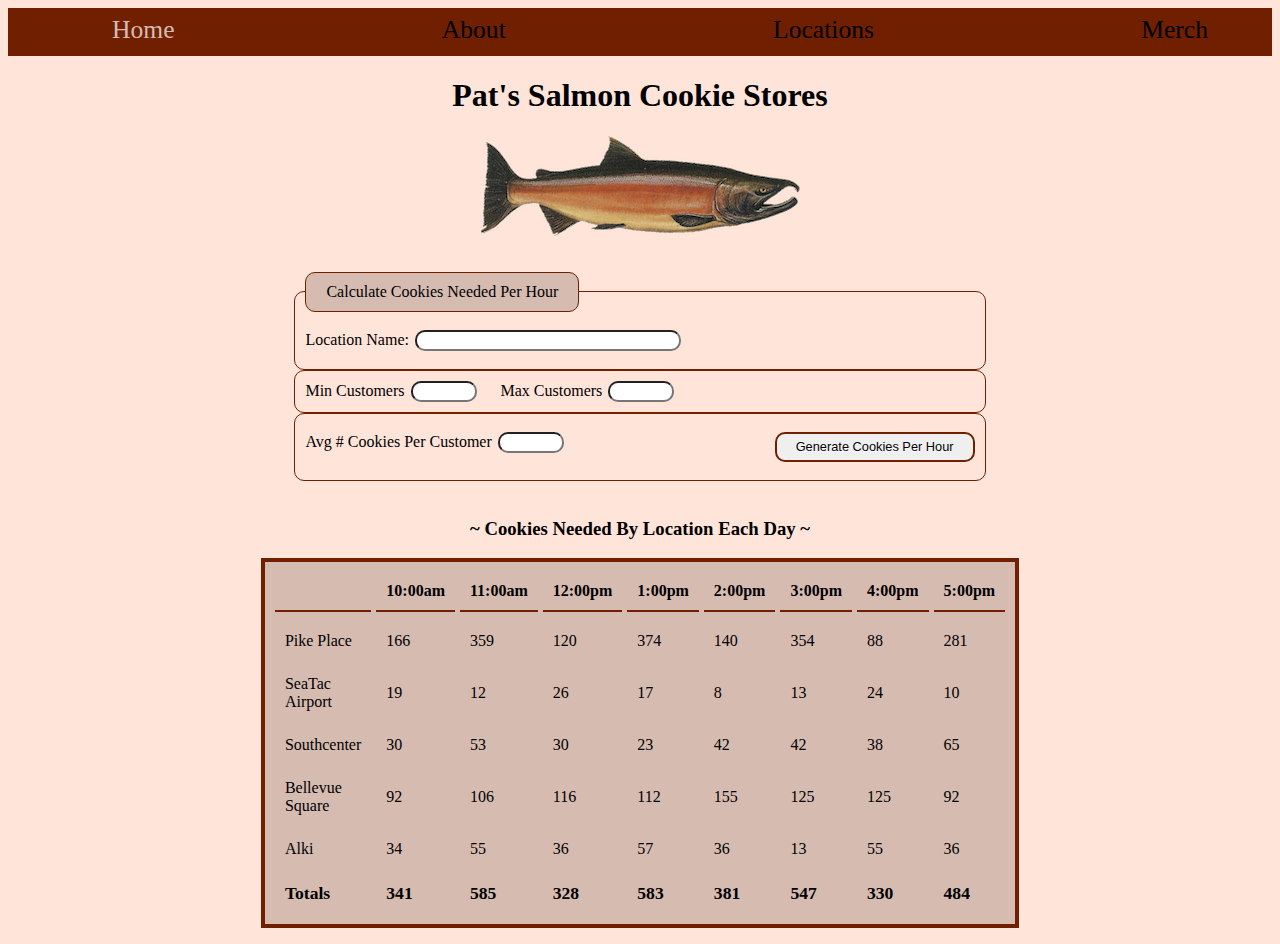
<file: index.html>
<!Doctype html>
<html>
<head><title>Cookie Stand</title>
  <link rel='stylesheet' href='style.css'>
</head>
<body class = 'main'>
  <header>
    <nav>
      <div class = 'nav'>
        <ul class='top_nav'>
          <li class='selected'><a href='./index.html'>Home</a></li>
          <li><a href='about.html'>About</a></li>
          <li><a href='locations.html'>Locations</a></li>
          <li><a href='merch.html'>Merch</a></li>
        </ul>
      </div>
    </nav>
    <h1 id='page_title'>Pat's Salmon Cookie Stores</h1>
    <img src='./salmon.png' width='320' height='100'>
  </header>
  <br>
  <br>
  <form id='form'>
    <fieldset>
      <legend>Calculate Cookies Needed Per Hour</legend>
      <div class = 'location_form'>
        <label for="location">Location Name:</label>
        <input type='text'name="location" class='location_box' required>
      </fieldset>
      <fieldset>
        <label for="min">Min Customers</label>
        <input type="number" name="min" min="0" class='input_box' required>
        <label for="max" class = 'max'>Max Customers</label>
        <input type="number" name="max" min="1" class='input_box' required>
      </fieldset>
      <fieldset>
        <div class = 'avg_and_submit'>
          <label for="avg">Avg # Cookies Per Customer</label>
          <input type="number" name="avg" min="1" step="any" class='input_box' required>
          <input type="submit" value="Generate Cookies Per Hour" id='submit'>
        </div>
      </fieldset>

    </form>
    <br>

    <h3 id='table_title'>~ Cookies Needed By Location Each Day ~</h3>
    <table id = 'store_table' cellpadding='10' cellspacing='5'>
      <thead>
        <tr id= 'table_header'></tr>
        <tr width = '15'></tr>
      </thead>
      <tbody id='table_body'></tbody>
      <tfoot id='table_footer'></tfoot>
    </table>
    <script type='text/javascript' src='app.js'></script>
    <footer id= 'footer'></footer>
  </body>
  </html>
</file>
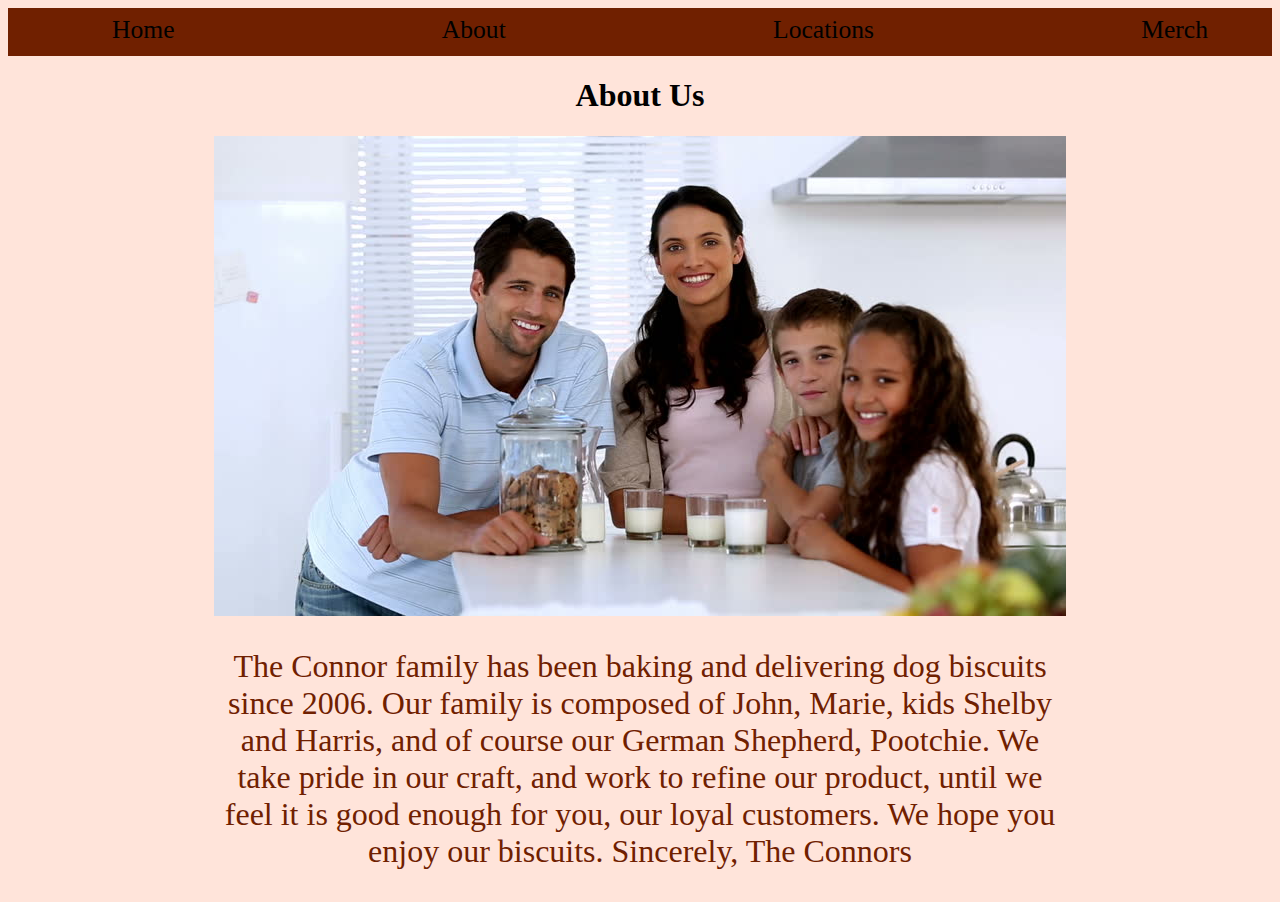
<file: about.html>
<html>
<head>
  <title>About</title>
  <link rel='stylesheet' href='style.css'>
</head>
<body class = 'main'>
  <header>
    <nav>
      <div class = 'nav'>
        <ul class='top_nav'>
          <li><a href='index.html'>Home</a></li>
          <li><a href='about.html'>About</a></li>
          <li><a href='locations.html'>Locations</a></li>
          <li><a href='merch.html'>Merch</a></li>
        </ul>
      </div>
    </nav>
    <h1 id='page_title'>About Us</h1>
    <img src='family.jpg' width='852' height='480'>
  </header>
  <div id='about'>
    <p id='us'>The Connor family has been baking and delivering dog biscuits since 2006. Our family is composed of John, Marie, kids Shelby and Harris, and of course our German Shepherd, Pootchie. We take pride in our craft, and work to refine our product, until we feel it is good enough for you, our loyal customers. We hope you enjoy our biscuits. Sincerely, The Connors</p>
  </body>
  <footer>
  </footer>
  </html>
</file>
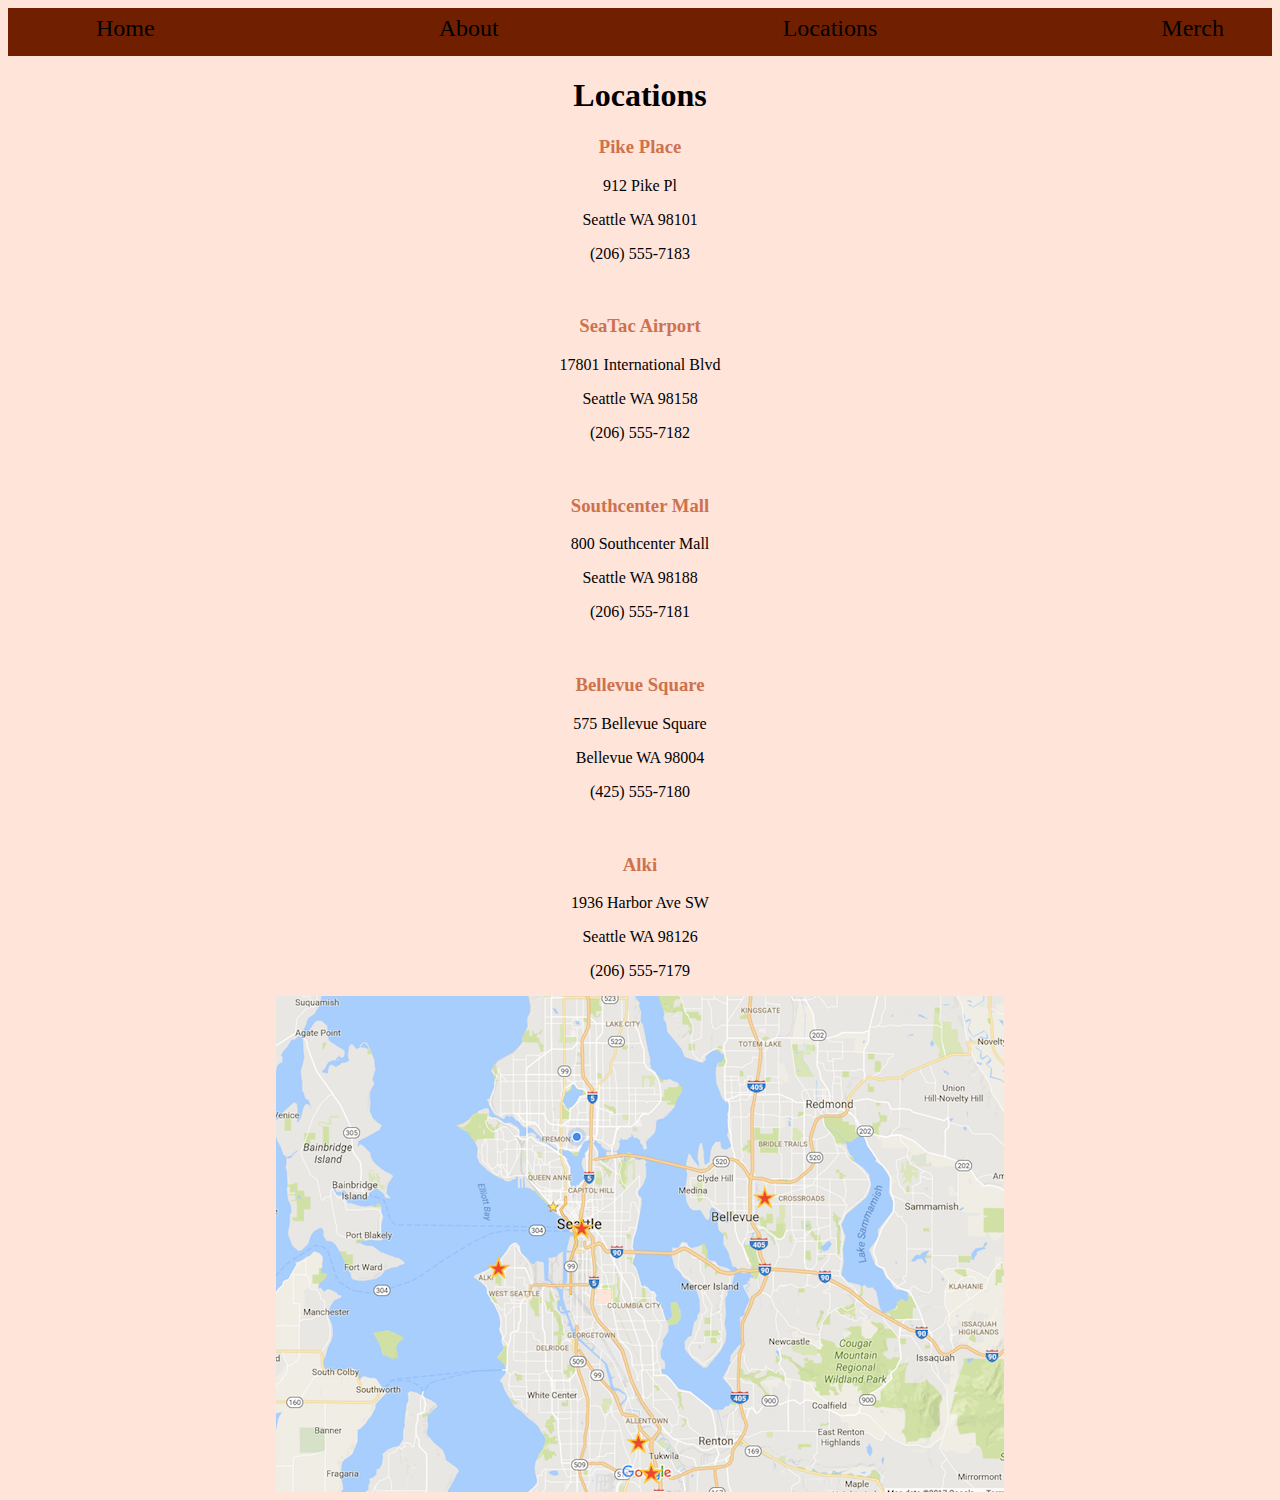
<file: locations.html>
<html>
<head>
  <title>Locations</title>
  <link rel='stylesheet' href='locations.css'>
</head>
<body class = 'main'>
  <header>
    <nav>
      <div class = 'nav'>
        <ul class='top_nav'>
          <li><a href='index.html'>Home</a></li>
          <li><a href='about.html'>About</a></li>
          <li><a href='locations.html'>Locations</a></li>
          <li><a href='merch.html'>Merch</a></li>
        </ul>
      </div>
    </nav>
    <h1 id='page_title'>Locations</h1>
  </header>
  <h3>Pike Place</h3>
  <p>912 Pike Pl</p>
  <p>Seattle WA 98101</p>
  <p>(206) 555-7183</p>
  <br>
  <h3>SeaTac Airport</h3>
  <p>17801 International Blvd</p>
  <p>Seattle WA 98158</p>
  <p>(206) 555-7182</p>
  <br>
  <h3>Southcenter Mall</h3>
  <p>800 Southcenter Mall</p>
  <p>Seattle WA 98188</p>
  <p>(206) 555-7181</p>
  <br>
  <h3>Bellevue Square</h3>
  <p>575 Bellevue Square</p>
  <p>Bellevue WA 98004</p>
  <p>(425) 555-7180</p>
  <br>
  <h3>Alki</h3>
  <p>1936 Harbor Ave SW</p>
  <p>Seattle WA 98126</p>
  <p>(206) 555-7179</p>
  <img src='map.png' width='728' height='496' id='map'>
</body>
<footer>
</footer>
</html>
</file>
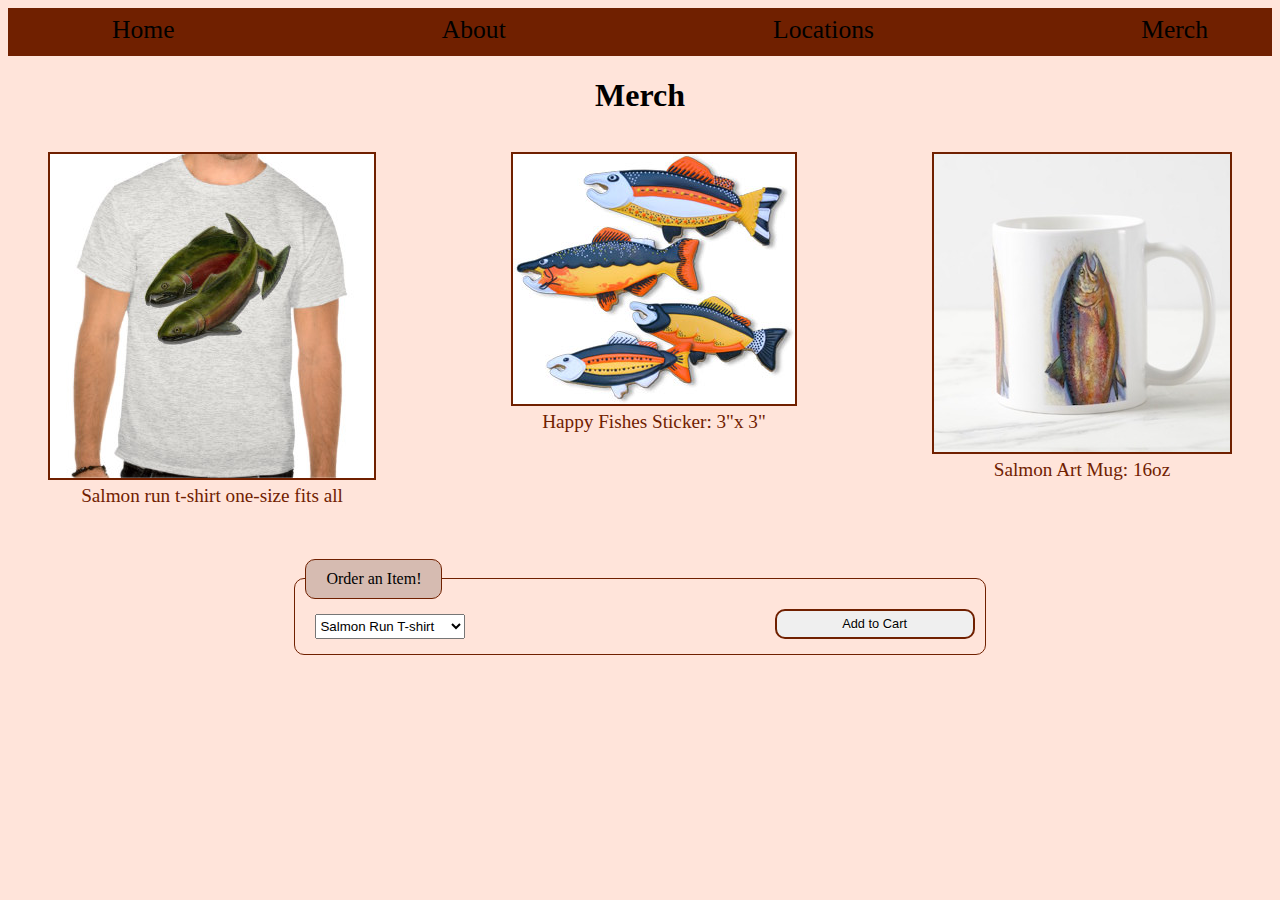
<file: merch.html>
<html>
<head>
  <title>Merch</title>
  <link rel='stylesheet' href='style.css'>
</head>
<body class = 'main'>
  <header>
    <nav>
      <div class = 'nav'>
        <ul class='top_nav'>
          <li><a href='index.html'>Home</a></li>
          <li><a href='about.html'>About</a></li>
          <li><a href='locations.html'>Locations</a></li>
          <li><a href='merch.html'>Merch</a></li>
        </ul>
      </div>
    </nav>
    <h1 id='page_title'>Merch</h1>
  </header>
  <div id='merch'>
    <figure>
    <img src='shirt.jpg' border='2px' style="border-color: #702000">
    <figcaption>Salmon run t-shirt one-size fits all</figcaption>
  </figure>
  <figure>
    <img src='fishies2.jpg' width='282' height = '250' border='2px' style="border-color: #702000">
    <figcaption>Happy Fishes Sticker: 3"x 3"</figcaption>
  </figure>
      <figure>
    <img src='salmon_mug.jpg' width='296' height = '298' border='2px' style="border-color: #702000">
    <figcaption>Salmon Art Mug: 16oz</figcaption>
  </figure>
  </div>
  <br>
  <br>
  <form id='form'>
    <fieldset>
      <legend>Order an Item!</legend>
      <select name="product">
      <div class = 'product_dropdown'>
        <option value='shirt'>Salmon Run T-shirt</option>
        <option value='sticker'>Happy Fishes Sticker</option>
        <option value='mug'>Salmon Art Mug</option>
      </select>
          <input type="submit" value="Add to Cart" id='submit'>
      </div>
      </fieldset>
    </form>
</body>
<footer>
</footer>
</html>
</file>
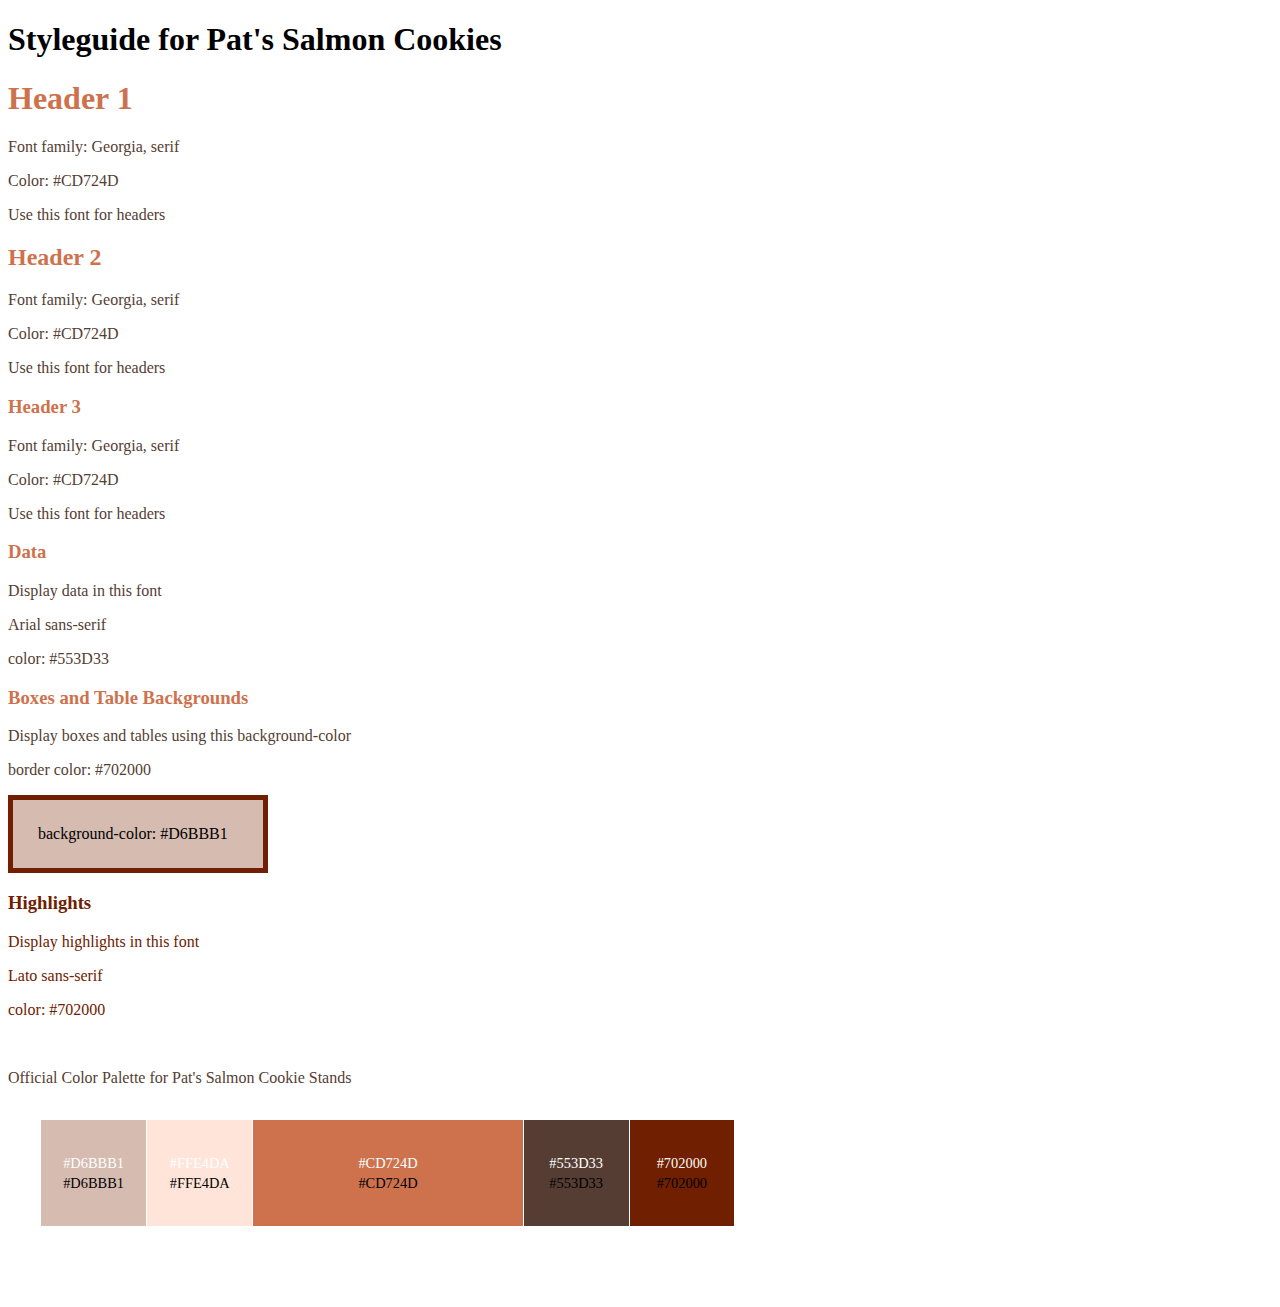
<file: styleguide.html>
<!Doctype html>
<html>
<head>
  <title>Styleguide for cookie-stand</title>
  <!--<link href="https://fonts.googleapis.com/css?family=Lato">-->
  <link rel='stylesheet' href='style.css' >
</head>
<body>

  <h1 id='styleguide_title'>Styleguide for Pat's Salmon Cookies</h1>

  <h1 id='styleguide_headers'>Header 1</h1>
  <p>Font family: Georgia, serif</p>
  <p>Color: #CD724D</p>
  <p>Use this font for headers</p>

  <h2 id='styleguide_headers'>Header 2</h2>
  <p>Font family: Georgia, serif</p>
  <p>Color: #CD724D</p>
  <p>Use this font for headers</p>

  <h3 id='styleguide_headers'>Header 3</h3>
  <p>Font family: Georgia, serif</p>
  <p>Color: #CD724D</p>
  <p>Use this font for headers</p>

  <h3 id='styleguide_headers'>Data</h3>
  <p>Display <span id='black' strong>data</span> in this font</p>
  <p>Arial sans-serif</p>
  <p>color: #553D33</p>

  <h3 id='styleguide_headers'>Boxes and Table Backgrounds</h3>
  <p>Display <span id='black' strong>boxes and tables</span> using this background-color</p>
  <p>border color: #702000</p>
  <div id='styleguide_box'>background-color: #D6BBB1</div>


  <h3 id='styleguide_highlights'>Highlights</h3>
  <p id='styleguide_highlights'>Display <span id='black' strong>highlights</span> in this font</p>
  <p id='styleguide_highlights'>Lato sans-serif</p>
  <p id='styleguide_highlights'>color: #702000</p>

  <br>
  <p id="swatchDescription">Official Color Palette for Pat's Salmon Cookie Stands</p>

  <table class="color-table">
    <tr>
      <!--<th>Primary color:</th>-->
      <td class="sample sample-1 primary-1">
        <div class="white">#D6BBB1</div>
        <div class="black">#D6BBB1</div>
      </td>
      <td class="sample sample-2 primary-2">
        <div class="white">#FFE4DA</div>
        <div class="black">#FFE4DA</div>
      </td>
      <td class="sample sample-0 primary-0">
        <div class="white">#CD724D</div>
        <div class="black">#CD724D</div>
      </td>
      <td class="sample sample-3 primary-3">
        <div class="white">#553D33</div>
        <div class="black">#553D33</div>
      </td>
      <td class="sample sample-4 primary-4">
        <div class="white">#702000</div>
        <div class="black">#702000</div>
      </td>
    </tr>
  </table>
  <footer></footer>
</body>
</html>
</file>
<file: style.css>
img {
  margin: 0 auto;
  display: block
}

.main {
  background-color: #FFE4DA;
}

#page_title {
  color: black;
  text-align: center;
  font-family: 'Georgia' serif;
  font-size: 2em;
}

.top_nav {
  list-style: none;
  display: flex;
  justify-content: space-between;
  margin: 0 2em;
  font-family: 'Georgia' serif;
  font-size: 2em;
  align-items: center;
  color: #CD724D;
  padding-top: 7px;
}

.top_nav:active {
  color: #D6BBB1;
}

li {
  color: black;
}

.nav {
  height: 3em;
  width: 100%;
  background-color: #702000;
}

.top_nav a {
  color: black;
  font-family: 'Georgia' serif;
  font-size: 1em;
}

.top_nav a:hover {
  color: #D6BBB1;
  font-style: italic;
}
li.selected a {
  color: #D6BBB1;
}

a {
  text-decoration: none;
}

body {
  align-content: left;
}

#form {
  width: 55%;
  margin: 0 auto;
  display: block;

}

label {
  margin-right: 2px;

}

.location_form {
  padding: .5em .5em .5em 0;
}

.location_box {
  border-radius: 10px;
  width: 250px;
  padding-left: 10px;
}

.avg_and_submit {
  width: 100%;
  padding: .5em .5em .5em 0;
  display: inline-block;
}

.max {
  padding-left: 20px;
}

.input_box {
  border-radius: 10px;
  width: 50px;
  padding-left: 10px;
}

fieldset {
  border-radius: 10px;
  padding: 10px;
  border: 1px solid #702000;
}


legend {
  background-color: #D6BBB1;
  border-radius: 10px;
  padding: 10px 20px;
  border: 1px solid #702000;
}

input#submit {
  border-radius: 10px;
  width: 200px;
  height: 30px;
  font-size: .8em;
  text-shadow: 0px 1px 1px #ffffff;
  border: 2px solid #702000;
  float: right;
}

input#submit:hover {
  color: #FFE4DA;
  background-color: #702000;
  cursor: pointer hand;
}

table {
  border: 4px solid #702000;
  background-color: #D6BBB1;
  padding: 5px;
  width: 55%;
  margin:1em auto;
}

#table_title {
  text-align: center;
}

#totals {
  color: black;
  font-size: 1.1em;
  font-weight: bold;
}

th {
  border-bottom: 2px solid #702000
}

ul {
  list-style: circle;
}

li {
  color: #553D33;
  font-family: 'Arial' sans-serif;;
  font-size: .8em;
}

#styleguide_box {
  width: 200px;
  border: 5px solid #702000;
  background-color: #D6BBB1;
  padding: 25px;
}

#styleguide_title {
  font-family: 'Georgia' serif;
  align-content: center;
  color: black;
}

#styleguide_headers {
  font-family: 'Georgia' serif;
  color: #CD724D;
}

#styleguide_highlights {
  @font-family: 'Lato', sans-serif;
  src: url ('https://fonts.googleapis.com/css?family=Lato');
  color: #702000;
}

p {
  color: #553D33;
  font-family: 'Arial' sans-serif;
  font-size: 1em;
  text-align: left;
}

span {
  color: black strong;
}

#swatchDescription {
  font-size: 1em;
  align-content: center;
  font-family: 'Arial' sans-serif;
}

.color-table {
  margin: 2em 2em 5em;
  align-self: center;
  border-collapse:collapse;
  border:none;
  border-spacing:0;
  font-size:100%;
}
.color-table th {
  padding: 0 1em 0 0;
  text-align: right;
  vertical-align: middle;
  font-size: 100%;
  font-weight: normal;
  border: none;
}
.color-table td.sample {
  width:6em; height:6em;
  padding: 10px;
  text-align:center;
  vertical-align:middle;
  font-size:90%;
  border: 1px solid white;
  white-space:nowrap;
}
.color-table td.sample-0 {
  width:18em;
}
.color-table.small td.sample {
  width:3em; height:3em;
  padding:0;
  border:none;
}
.color-table.small td.sample-0 {
  width:9em;
}
.color-table .white { margin-bottom:0.2em; color:white }
.color-table .black { margin-top:0.2em; color:black }

.primary-1 { background-color: #D6BBB1 }
.primary-2 { background-color: #FFE4DA }
.primary-0 { background-color: #CD724D }
.primary-3 { background-color: #553D33 }
.primary-4 { background-color: #702000 }

/*about.html*/

#about {
  width: 852px;
  margin: 0 auto;
}

#us {
  font-family: 'Georgia' serif;
  font-size: 2em;
  color: #702000;
  text-align: center;
}

#merch {
  display: flex;
  justify-content: space-between;
}


select {
  width: 150px;
  height: 25px;
  margin: 5px 10px;
}

figcaption {
  font-family: 'Georgia' sans-serif;
  font-size: 1.2em;
  color: #702000;
  text-align: center;
  margin-top: 5px;
}
</file>
<file: locations.css>
.main {
  background-color: #FFE4DA;

}


img {
  height: 496px;
  width: 728px;
  margin: 0 auto;
  display: block;
}


h3 {
  color: #CD724D;
  text-align: center;
}

 p {
  text-align: center;
}

#page_title {
  color: black;
  text-align: center;
  font-family: 'Georgia' serif;
  font-size: 2em;
}

.top_nav {
 list-style: none;
 display: flex;
 justify-content: space-between;
 margin: 0 2em;
 font-family: 'Georgia' serif;
 font-size: 1.5em;
 align-items: center;
 color: #CD724D;
 padding-top: 7px;
}

li {
  color: black;
}

.nav {
  height: 3em;
  width: 100%;
  background-color: #702000;
}

.top_nav a {
  color: black;
  font-family: 'Georgia' serif;
  font-size: 1em;
}

.top_nav a:hover {
  color: #D6BBB1;
  font-style: italic;
}

a:active {
  color: #D6BBB1;
  background-color: black;
}

a {
  text-decoration: none;
}
</file>
